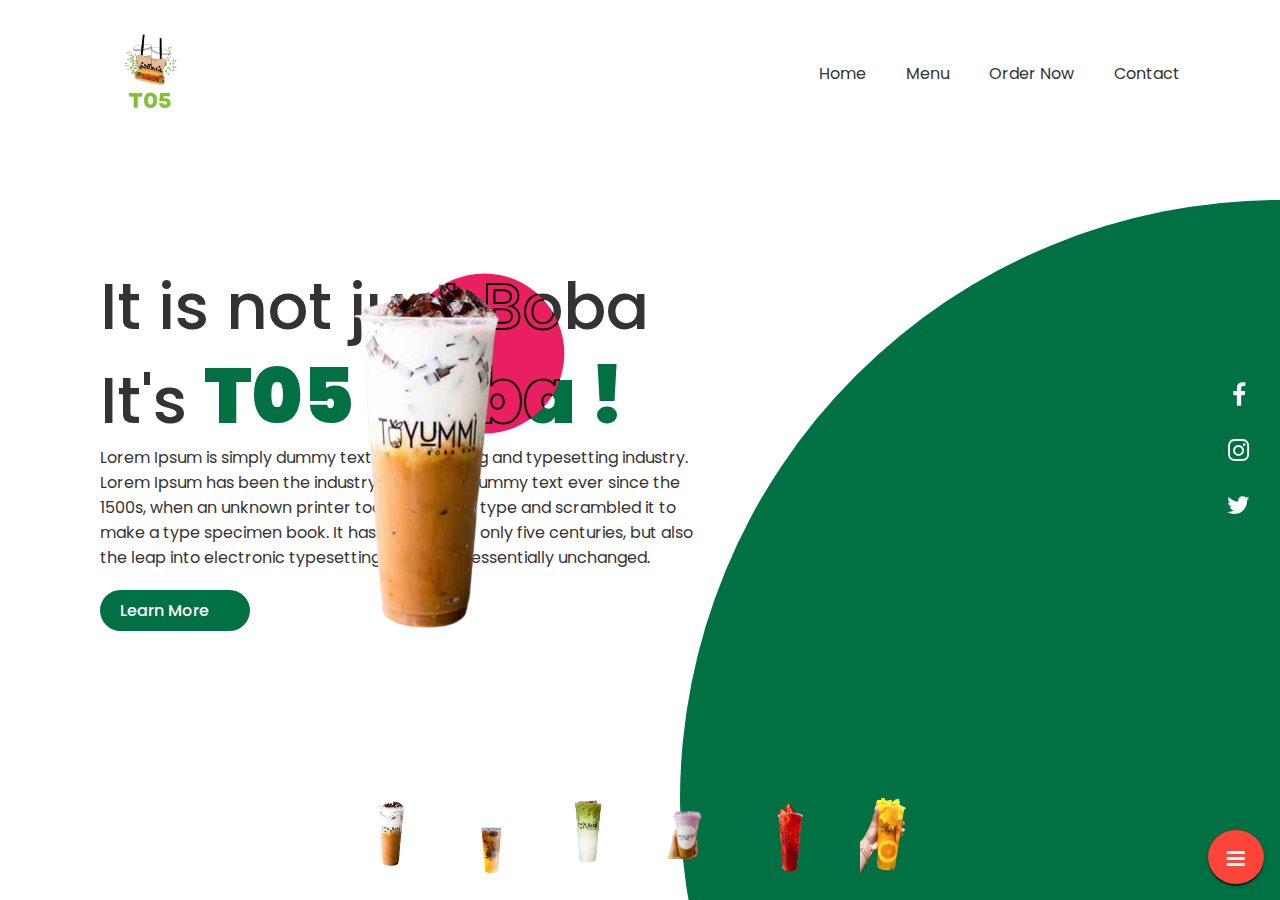
<file: index.html>
<!DOCTYPE html>
<html>
<head>
<title>To5 | Miami</title>
<meta name="viewport" content="width=device-width, initial-scale=1.0">
<link rel="stylesheet" href="style.css">
<link rel="stylesheet" href="https://cdnjs.cloudflare.com/ajax/libs/font-awesome/4.7.0/css/font-awesome.min.css">
<section>
		<div class="circle"></div>
		<header>
			<a href="#" class="logo"><img width= 100px height= 100px src="./src/Logo.png?raw=true"></a>
			<div class="toggle" onclick="toggleMenu()"></div>
			<ul class="navigation">
				<div id="marker"></div>
				<li><a href="./index.html">Home</a></li>
				<li><a href="./menu.html">Menu</a></li>
				<li><a href="./Order.html">Order Now</a></li>
				<li><a href="./contact.html">Contact</a></li>
			</ul>
		</header>
		<div class="content">
			<div class="textBox">
				<h1>It is not just Boba<br>It's <span>T05 Boba !</span></h1>
				<h2 id="circle02">It is not just Boba<br>It's <span>T05 Boba !</span></h2>
				<p>Lorem Ipsum is simply dummy text of the printing and typesetting industry. Lorem Ipsum has been the industry's standard dummy text ever since the 1500s, when an unknown printer took a galley of type and scrambled it to make a type specimen book. It has survived not only five centuries, but also the leap into electronic typesetting, remaining essentially unchanged.</p>
				<a href="#" id="info" onmouseover="addText()" onmouseleave="removeText()">Learn More</a>
			</div>
			<div class="imgBox">
				<img src="./src/boba2.png" class="starbucks" onmouseover="blurEffect()" onmouseleave="unblurEffect()">
				<div class="contentBox">
					<h2 id="contentBox-title" style="--i:1">A New product</h2>
					<p id="contentBox-text" style="--i:2">Lorem Ipsum is simply dummy text of the printing and typesetting industry. Lorem Ipsum has been the industry's standard dummy text ever since the 1500s, when an unknown printer took a galley of type and scrambled it to make a type specimen book.</p>	
				</div>
			</div>
		</div>
		<ul class="thumb">
			<li><img src="./src/boba2.png" onclick="imgSlider('0'); changeCircleColor('#017143'); changetext('0')"></li>
			<li><img src="./src/brown.png" onclick="imgSlider('1'); changeCircleColor('#eb7495'); changetext('1')"></li>
			<li><img src="./src/green.png" onclick="imgSlider('2'); changeCircleColor('#d752b1'); changetext('2')"></li>
			<li><img src="./src/purple.png" onclick="imgSlider('0'); changeCircleColor('#017143'); changetext('3')"></li>
			<li><img src="./src/strawberry.png" onclick="imgSlider('1'); changeCircleColor('#eb7495'); changetext('4')"></li>
			<li><img src="./src/yellow.png" onclick="imgSlider('2'); changeCircleColor('#d752b1'); changetext('5')"></li>
		</ul>
		<ul class="sci">
			<li><a href="#"><i class="fa fa-facebook-f"></i></a></li>
			<li><a href="https://instagram.com/to5.miami"><i class="fa fa-instagram -f"></i></a></li>
			<li><a href="#"><i class="fa fa-twitter -f"></i></a></li>
		</ul>

		<div id ="circularMenu1" class="circular-menu" onclick="menuEffect()">
			<a href="#" class="floating-btn"><i class="fa fa-bars"></i></a>
			<div class="items-wrapper">
				<a href="#" class="menu-item"><i class="fa fa-coffee -f"></i></a>
				<a href="#" class="menu-item"><i class="fa-thin fa-blender"></i></a>
				<a href="#" class="menu-item"><i class="fa fa-blender"></i></i></a>
				<a href="#" class="menu-item"><i class="fa fa-blender"></i></a>
			</div>
			
		</div>
	</section>

	<script type="text/javascript">
		var products = [ 
			{
				"name": "Menthol Smoothie",
				"image": "./src/boba2.png",
				"description": "Lorem Ipsum is simply dummy text of the printing and typesetting industry. Lorem Ipsum has been the industry"
			},
			{
				"name": " Passion Smoothie",
				"image": "./src/brown.png",
				"description": "Lorem Ipsum is simply dummy text of the printing and typesetting industry. Lorem Ipsum has been the industry"
			},
			{
				"name": " Strawberry Smoothie",
				"image": "./src/green.png",
				"description": "Lorem Ipsum is simply dummy text of the printing and typesetting industry. Lorem Ipsum has been the industry"
			},
			

		];
	
		text = document.querySelector('.textBox'); 
		sci = document.querySelector('.sci');
		thumb = document.querySelector('.thumb'); 
		var info = document.getElementById('info');
		var marker = document.querySelector('#marker');
	    var item = document.querySelectorAll('.navigation li a')

		function imgSlider(anything) {
			document.querySelector('.starbucks').src = products[anything].image;
		}
		function changeCircleColor(color){
			const circle = document.querySelector('.circle');
			const circle2 = document.getElementById('circle02');
			circle.style.background = color;
			circle2.style.background = color;
			info.style.background = color;
		}
		function blurEffect(){ 
			text.style.filter = "blur(10px)";
			sci.style.filter = "blur(10px)";
			thumb.style.filter = "blur(10px)";
		}
		function changetext(i){
			const producttitle = document.getElementById('contentBox-title');
			const contenttext = document.getElementById('contentBox-text');
			producttitle.innerText = products[i].name;
			contenttext.innerText = products[i].description;
		}
		function unblurEffect(){
			text.style.removeProperty('filter');
			sci.style.removeProperty('filter');
			thumb.style.removeProperty('filter');
		}
		function addText(){
			setTimeout(function(){
				info.innerText = 'Learn More about our products';
			}, 500);
		}
		function removeText(){
			info.innerText ='Learn More';
		}
		function menuEffect(){
			document.getElementById('circularMenu1').classList.toggle('active')
		}
		function indicator(e) {
	    	marker.style.left = e.offsetLeft+"px";
	    	marker.style.width = e.offsetWidth+"px";
	    }
	    item.forEach(link => {
	    	link.addEventListener('click', (e) => {
	    		indicator(e.target);
	    	})
	    })
	    function toggleMenu(){
	      var menutoggle = document.querySelector('.toggle');
	      var menu = document.querySelector('.navigation');
	      menutoggle.classList.toggle('active');
	      menu.classList.toggle('active') 
	    }	 
	</script>
</file>
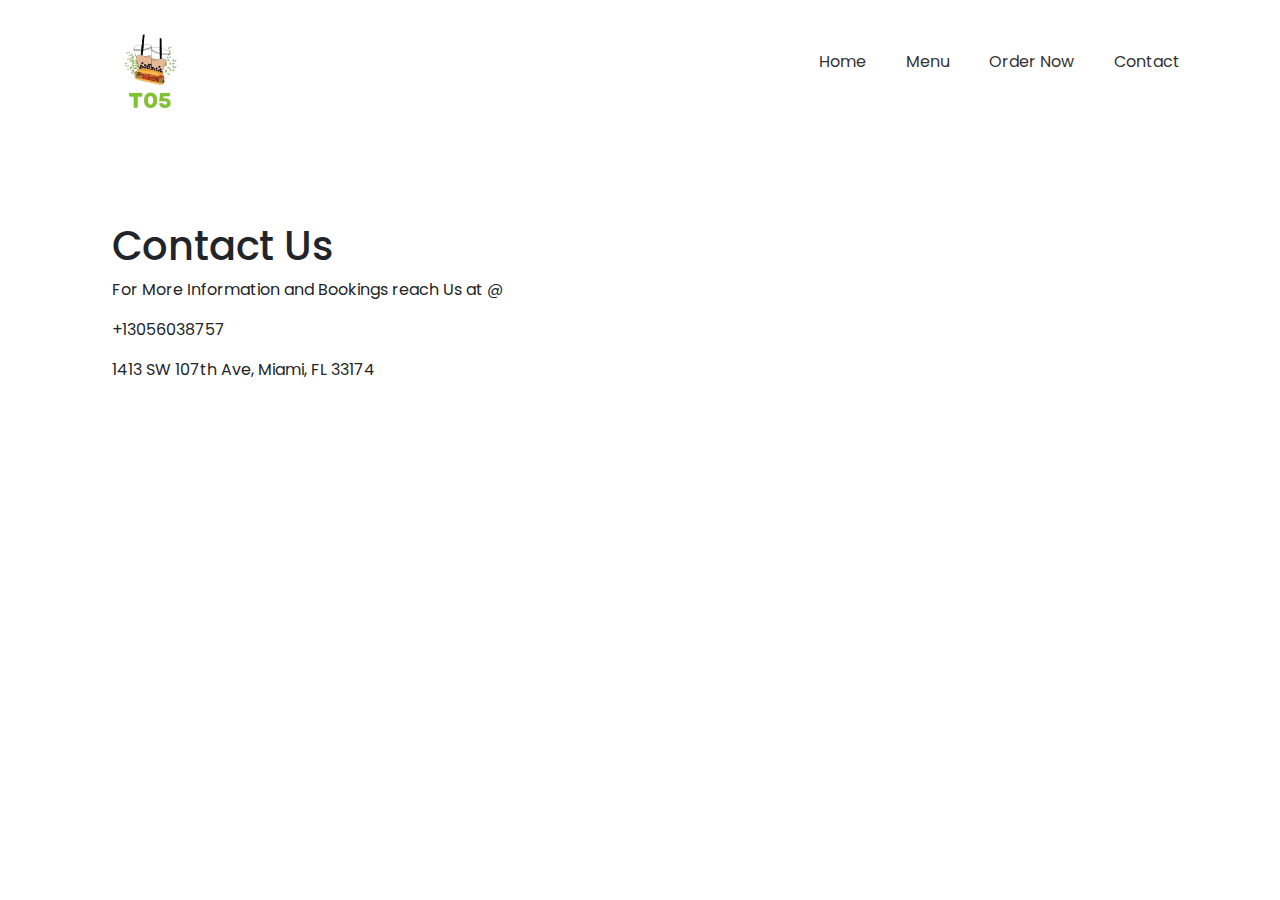
<file: contact.html>
<!DOCTYPE html>
<html>
<head>
<title>To5 | Miami</title>
<meta name="viewport" content="width=device-width, initial-scale=1.0">
<link rel="stylesheet" href="style.css">
<link rel="stylesheet" href="https://cdnjs.cloudflare.com/ajax/libs/font-awesome/4.7.0/css/font-awesome.min.css">
<link href="https://cdn.jsdelivr.net/npm/bootstrap@5.3.1/dist/css/bootstrap.min.css" rel="stylesheet">
<script src="https://cdn.jsdelivr.net/npm/bootstrap@5.3.1/dist/js/bootstrap.bundle.min.js"></script>
</head>
<section>
		<header>
			<a href="#" class="logo"><img width= 100px height= 100px src="./src/Logo.png?raw=true"></a>
			<div class="toggle" onclick="toggleMenu()"></div>
			<ul class="navigation">
				<div id="marker"></div>
				<li><a href="./index.html">Home</a></li>
				<li><a href="./menu.html">Menu</a></li>
				<li><a href="./Order.html">Order Now</a></li>
				<li><a href="./contact.html">Contact</a></li>
			</ul>
		</header>
        <div class="container">
            <div class="row">
              <div class="col">
                <h1>Contact Us</h1>
                <p>For More Information and Bookings reach Us at @</p>
                <p tel="+13056038757">+13056038757</p>
                <p>1413 SW 107th Ave, Miami, FL 33174</p>
               </div>
              <div class="col">
                <iframe src="https://www.google.com/maps/embed?pb=!1m18!1m12!1m3!1d3593.433107624414!2d-80.36917432486825!3d25.75625420883071!2m3!1f0!2f0!3f0!3m2!1i1024!2i768!4f13.1!3m3!1m2!1s0x88d9bf655558317b%3A0xa29d55e56210933d!2sTEA-05!5e0!3m2!1sen!2sus!4v1692670109663!5m2!1sen!2sus" width="600" height="450" style="border:0;" allowfullscreen="" loading="lazy" referrerpolicy="no-referrer-when-downgrade"></iframe>
              </div>
</file>
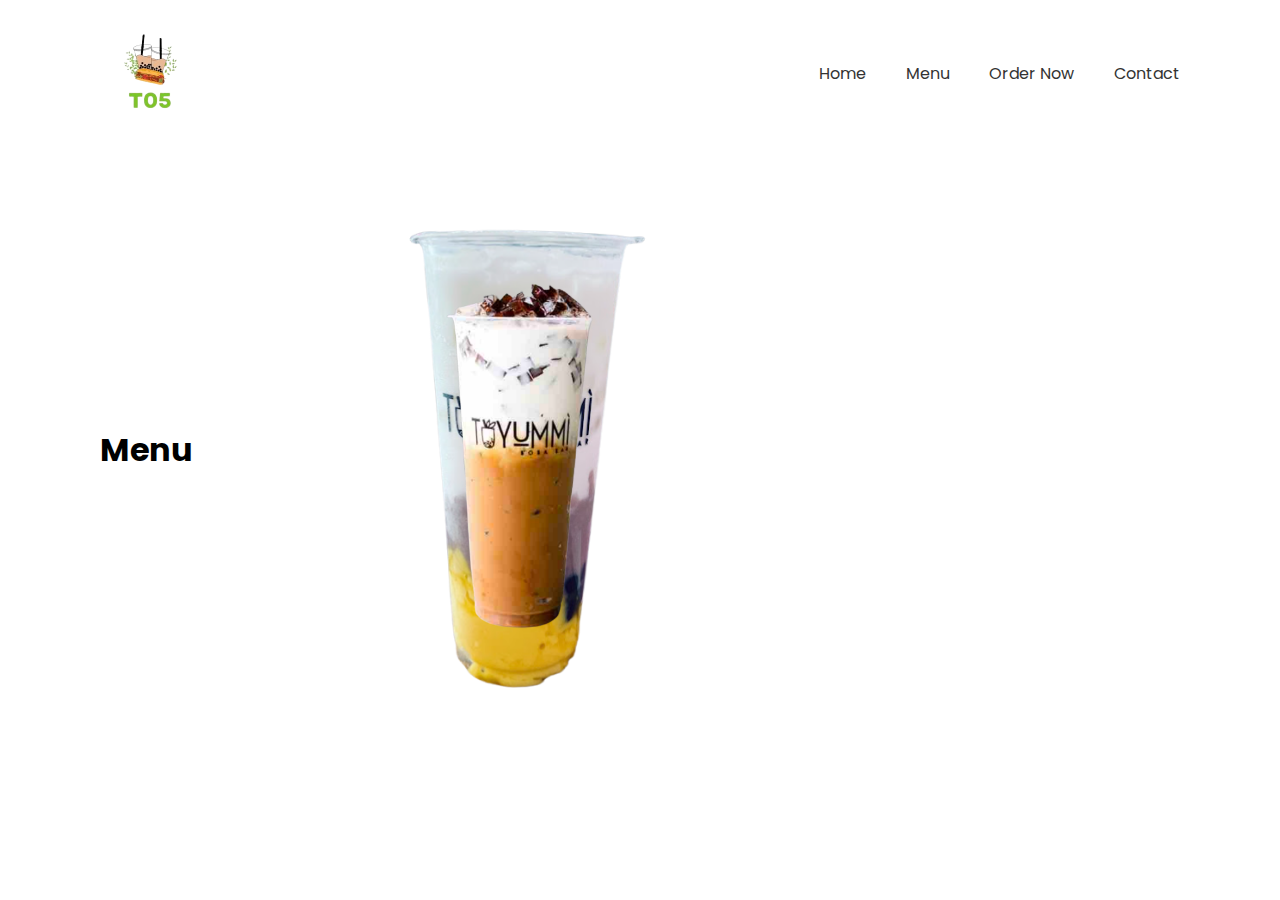
<file: menu.html>
<!DOCTYPE html>
<html>
<head>
<title>To5 | Miami</title>
<meta name="viewport" content="width=device-width, initial-scale=1.0">
<link rel="stylesheet" href="style.css">
<link rel="stylesheet" href="https://cdnjs.cloudflare.com/ajax/libs/font-awesome/4.7.0/css/font-awesome.min.css">
<section>
		<header>
			<a href="#" class="logo"><img width= 100px height= 100px src="./src/Logo.png?raw=true"></a>
			<div class="toggle" onclick="toggleMenu()"></div>
			<ul class="navigation">
				<div id="marker"></div>
				<li><a href="./index.html">Home</a></li>
				<li><a href="./menu.html">Menu</a></li>
				<li><a href="./Order.html">Order Now</a></li>
				<li><a href="./contact.html">Contact</a></li>
			</ul>
		</header>
        <h1 class="navigation">Menu</h1>
        <div class="content">
            <div class="imgBox">
                <img src="./src/boba2.png" class="starbucks" onmouseover="blurEffect()" onmouseleave="unblurEffect()">
                <div class="contentBox">
                    <h2 id="contentBox-title" style="--i:1">A New product</h2>
                    <p id="contentBox-text" style="--i:2">Lorem Ipsum is simply dummy text of the printing and typesetting industry. Lorem Ipsum has been the industry's standard dummy text ever since the 1500.</p>	
                </div>
            </div>
            <div class="imgBox">
                <img src="./src/boba1.png" class="starbucks" onmouseover="blurEffect()" onmouseleave="unblurEffect()">
                <div class="contentBox">
                    <h2 id="contentBox-title" style="--i:1">A New product</h2>
                    <p id="contentBox-text" style="--i:2">Lorem Ipsum is simply dummy text of the printing and typesetting industry. Lorem Ipsum has been the industry's standard dummy text ever since the 1500.</p>	
                </div>
            </div>
            <div class="imgBox">
                <img src="./src/boba2.png" class="starbucks" onmouseover="blurEffect()" onmouseleave="unblurEffect()">
                <div class="contentBox">
                    <h2 id="contentBox-title" style="--i:1">A New product</h2>
                    <p id="contentBox-text" style="--i:2">Lorem Ipsum is simply dummy text of the printing and typesetting industry. Lorem Ipsum has been the industry's standard dummy text ever since the 1500.</p>	
                </div>
            </div>
            <div class="imgBox">
                <img src="./src/boba2.png" class="starbucks" onmouseover="blurEffect()" onmouseleave="unblurEffect()">
                <div class="contentBox">
                    <h2 id="contentBox-title" style="--i:1">A New product</h2>
                    <p id="contentBox-text" style="--i:2">Lorem Ipsum is simply dummy text of the printing and typesetting industry. Lorem Ipsum has been the industry's standard dummy text ever since the 1500.</p>	
                </div>
            </div>
        </div>
        

</section>
</file>
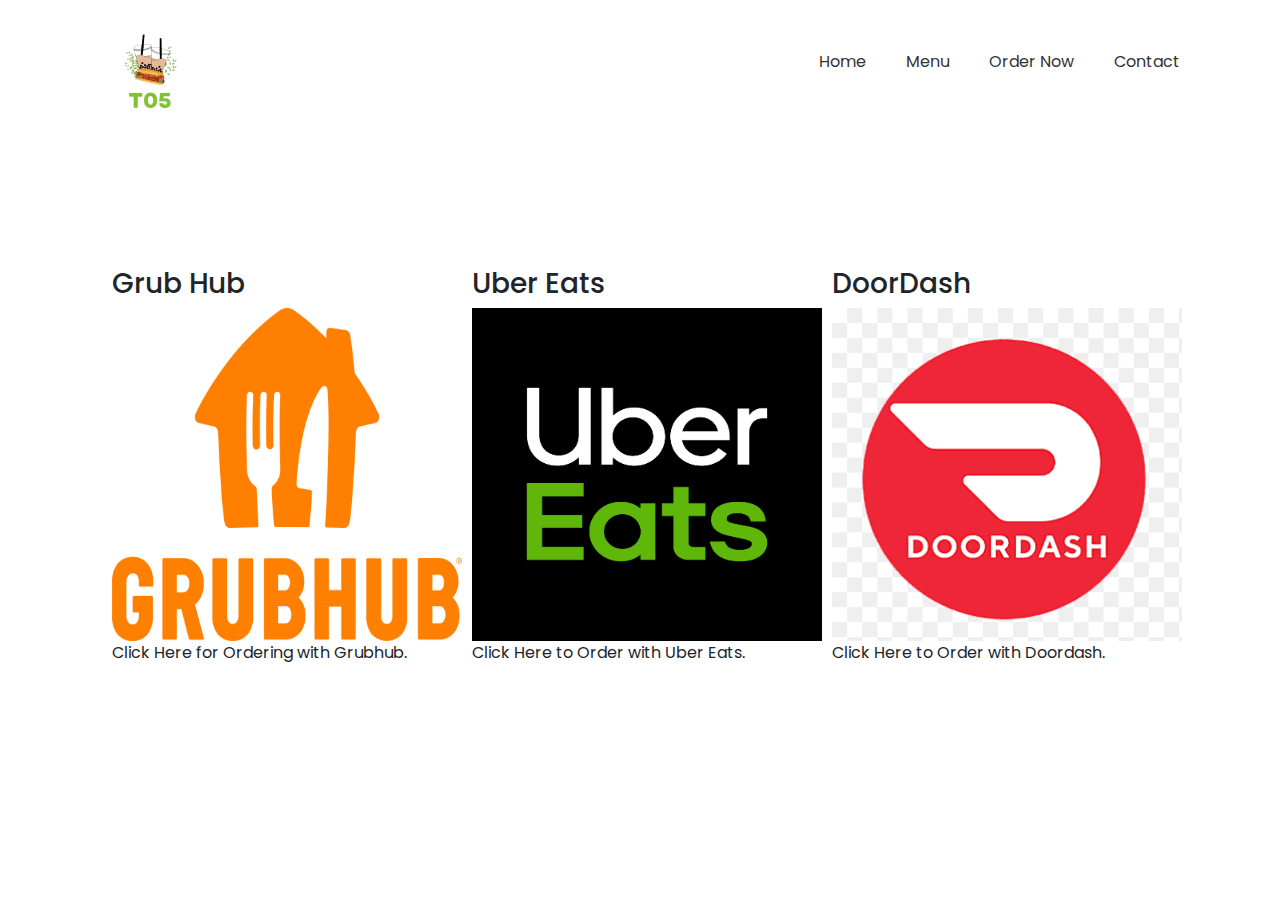
<file: Order.html>
<!DOCTYPE html>
<html>
<head>
<title>To5 | Miami</title>
<meta name="viewport" content="width=device-width, initial-scale=1.0">
<link rel="stylesheet" href="style.css">
<link rel="stylesheet" href="https://cdnjs.cloudflare.com/ajax/libs/font-awesome/4.7.0/css/font-awesome.min.css">
<link href="https://cdn.jsdelivr.net/npm/bootstrap@5.3.1/dist/css/bootstrap.min.css" rel="stylesheet">
<script src="https://cdn.jsdelivr.net/npm/bootstrap@5.3.1/dist/js/bootstrap.bundle.min.js"></script>
</head>
<section>
		<header>
			<a href="#" class="logo"><img width= 100px height= 100px src="./src/Logo.png?raw=true"></a>
			<div class="toggle" onclick="toggleMenu()"></div>
			<ul class="navigation">
				<div id="marker"></div>
				<li><a href="./index.html">Home</a></li>
				<li><a href="./menu.html">Menu</a></li>
				<li><a href="./Order.html">Order Now</a></li>
				<li><a href="./contact.html">Contact</a></li>
			</ul>
		</header>
        <div class="container mt-5">
            <div class="row">
              <div class="col-sm-4">
                <h3 color="green">Grub Hub</h3>
                <a href="https://www.grubhub.com/restaurant/t-yummi-fiu-1413-sw-107th-ave-miami/5525296"  target="_blank"><img src="./src/grubhub.png" alt="grubhub" width="350" height="333"></a>
                <p>Click Here for Ordering with Grubhub.</p>
              </div>
              <div class="col-sm-4">
                <h3>Uber Eats</h3>
                <a href="https://www.ubereats.com/store/t-yummi-fiu/mZcAsIFCSjyeJvD6Yhh2Bg?diningMode=PICKUP"  target="_blank"><img src="./src/ubereats.png" alt="ubereats" width="350" height="333"></a>
                <p>Click Here to Order with Uber Eats.</p>
              </div>
              <div class="col-sm-4">
                <h3>DoorDash</h3>        
                <a href="https://www.grubhub.com/restaurant/t-yummi-fiu-1413-sw-107th-ave-miami/5525296"  target="_blank"><img src="./src/doordash.png" alt="DoorDash" width="350" height="333"></a>
                <p>Click Here to Order with Doordash.</p>
              </div>
            </div>
          </div>
          
          </body>
</file>
<file: style.css>
@import url('https://fonts.googleapis.com/css2?family=Poppins:wght@100;200;300;400;500;600;700;800;900&display=swap');

* {
	margin: 0;
	padding: 0;
	box-sizing: border-box;
	font-family: 'Poppins', sans-serif;
}

section {
	position: relative;
	width: 100%;
	min-height: 100vh;
	padding: 100px;
	display: flex;
	justify-content: space-between;
	align-items: center;
	background: #fff;
}
.blur {
	filter: blur(10px);
}
.circle {
	position: absolute;
	top: 0;
	left: 0;
	width: 100%;
	height: 100%;
	background: #017143;
	clip-path: circle(600px at right 800px);
	transition: background 0.5s ease-in-out;
}
/*-----------------------
Header Design---------*/
header {
	position: absolute;
	top: 0;
	left: 0;
	width: 100%;
	padding: 20px 100px;
	display: flex;
	justify-content: space-between;
	align-items: center;
}
header .logo {
	position: relative;
	max-width: 50px;
}
header .navigation {
	position: relative;
	display: flex;	
}
header .navigation #marker {
	position: absolute;
	left: 0;
	height: 4px;
	background: #111;
	bottom: -8px;
	transition: 0.5s ease-in-out;
	border-radius: 4px;
}
header .navigation li {
	list-style: none;
}
header .navigation li a {
	display: inline-block;
	color: #333;
	font-weight: 400;
	margin-left: 40px;
	text-decoration: none;
}
/*-----------------------
Content Design---------*/
.content {
	position: relative;
	width: 100%;
	display: flex;
	justify-content: space-between;
	align-items: center;
}
/*TextBox Design*/
.content .textBox {
	position: relative;
	max-width: 600px;
}
.content .textBox h1 {
	color: #333;
	font-size: 4em;
	line-height: 1.4em;
	font-weight: 500;
}
.content .textBox h1 span {
	color: #017143;
	font-size: 1.2em;
	font-weight: 900;
}
.content .textBox h2 {
	position: absolute;
	background: #e91e63;
	clip-path: circle(80px at 70% 50%);
	top: 0;
	left: 0;
	color: transparent;
	font-size: 4em;
	line-height: 1.4em;
	font-weight: 500;
	-webkit-text-stroke: 2px;
	-webkit-text-stroke-color: #000;
	animation: 20s circlemoves linear infinite;
	transition: background 0.5s ease-in-out;
}
.content .textBox h2 span {
	color: transparent;
	font-size: 1.2em;
	font-weight: 900;
}
.content .textBox p {
	color: #333;
}
.content .textBox a {
	display: inline-block;
	width: 150px;
	margin-top: 20px;
	padding: 8px 20px;
	background: #017143;
	color: #fff;
	border-radius: 40px;
	font-weight: 500;
	text-decoration: none;
	overflow: hidden;
	transition: all 0.5s ease-in-out;
}
.content .textBox a:hover {
	width: 300px;
}
/*-----------------------
img Design-------------*/
.content .imgBox {
	width: 600px;
	height: 500px;
	display: flex;
	justify-content: center;
	flex-direction: column;
	padding: 20px 50px;
	animation: 5s imgmoves linear infinite;
	overflow: hidden;
	transition: 0.5s ease-in-out;

}
.content .imgBox img {
	position: absolute;
	left: 15%;
	max-width: 320px;
}
.content .imgBox:hover {
	animation-play-state: paused;
	backdrop-filter: blur(10px);
	box-shadow: 0 25px 60px rgba(0, 0, 0, 0.8);
}
.content .imgBox .contentBox {
	position: absolute;
	max-width: 400px;
	display: flex;
	bottom: 0;
	padding: 10px 20px;
	flex-direction: column;
	opacity: 0;
	transition: 0.4s ease-in-out;
}
.content .imgBox:hover .contentBox {
	opacity: 1;
	background: rgba(255,255,255,0.3);
}
.content .imgBox .contentBox h2 {
	margin-top: 10px;
	transform: translateY(50px);
	transition: 0.5s;
	font-size: 1.2em;
	font-weight: 900;
	text-transform: uppercase;
	color: #000;
	opacity: 0;
	transition-delay: calc(0.1s * var(--i)); 	
}
.content .imgBox:hover .contentBox h2 {
	opacity: 1;
	transform: translateY(0);
}
.content .imgBox .contentBox p {
	margin-top: 10px;
	transform: translateY(75px);
	transition: 0.5s;
	font-size: 0.8em; 
	font-weight: 500;
	opacity: 0;
	transition-delay: calc(0.1s * var(--i));	
}
.content .imgBox:hover .contentBox p {
	opacity: 1;
	transform: translateY(0);
}
/*-----------------------
Thumbnail Design---------*/
.thumb {
	position: absolute;
	left: 50%;
	bottom: 20px;
	transform: translateX(-50%);
	display: flex;
}
.thumb li {
	list-style: none;
	display: inline-block;
	margin: 0 20px;
	cursor: pointer;
	transition: 0.5s;
}
.thumb li:hover {
	transform: translateY(-15px);
}
.thumb li img {
	max-width: 60px;
}

/*-----------------------
Social Netxork Icons Design---------*/
.sci {
	position: absolute;
	top: 50%;
	right: 30px;
	transform: translateY(-50%);
	justify-content: center;
	align-items: center;
	flex-direction: column;
}
.sci li {
	list-style: none;
}
.sci li a {
	display: inline-block;
	margin: 30px 0;
	text-decoration: none;
	display: flex;
	justify-content: center;
	align-items: center;
}
.sci li a i {
	font-size: 25px;
	color: #000;
	filter: invert(1);
}

/*-----------------------
Circular menu---------*/
.circular-menu {
	position: fixed;
	bottom: 1em;
	right: 1em;
}
.circular-menu:after {
	display: block;
	content: '';
	width: 3.5em;
	height:3.5em;
	border-radius: 50%;
	position: absolute;
	top: 0;
	right: 0;
	z-index: -2;
	background-color: #002d1a;
	transition: all 0.3s ease;
}
.circular-menu.active:after {
	transform: scale3d(5.5, 5.5, 1);
	transition-timing-function: cubic-bezier(0.68, 1.55, 0.265, 1);
}

.circular-menu .floating-btn {
	display: block;
	width:3.5em;
	height: 3.4em;
	border-radius: 50%;
	background-color: hsl(4, 95%, 60%);
	box-shadow: 0 2px 5px 0 hsla(0, 0%, 0%, .26);
	color: #fff;
	text-align: center;
	line-height: 3.9;
	cursor: pointer;
	outline: 0;
}
.circular-menu.active .floating-btn {
	box-shadow: inset 0 0 3px hsla(0,0%, 0%, 0.3);
}
.circular-menu.floating-menu:active {
	box-shadow: 0 4px 8px 0 hsla(0, 0%, 0%, 0.4);
}
.circular-menu .floating-btn i {
	font-size: 1.3em;
	transition: transform 0.2s ease;
}
.circular-menu.active .floating-btn i {
	transform: rotate(-45deg);
}
.circular-menu .menu-item {
	position: absolute;
	top: 0.2em;
	right: 0.2em;
	z-index: -1;
	display: block;
	text-decoration: none;
	color: #fff;
	font-size: 1em;
	width: 3em;
	height: 3em;
	border-radius: 50%;
	text-align: center;
	line-height: 3;
	background-color: hsla(0, 0%, 0%, 0.1);
	transition: transform 0.3s ease, background 0.2s ease;
}
.circular-menu .menu-item:hover {
	background-color: #017143;
} 
.circular-menu.active .menu-item {
	transition-timing-function: cubic-bezier(0.175, 0.885, 0.32, 1.275);
}

.circular-menu.active .menu-item:nth-child(1) {
  transform: translate3d(1em,-7em,0);
}

.circular-menu.active .menu-item:nth-child(2) {
  transform: translate3d(-3.5em,-6.3em,0);
}

.circular-menu.active .menu-item:nth-child(3) {
  transform: translate3d(-6.5em,-3.2em,0);
}

.circular-menu.active .menu-item:nth-child(4) {
  transform: translate3d(-7em,1em,0);
}
/*-----------------------
Animations---------*/
@keyframes imgmoves {
	0% {
		transform: translateY(0);
	}
	25% {
		transform: translateY(-20px);
	}
	50% {
		transform: translateY(20px);
	}
	100% {
		transform: translateY(0);
	}
}

@keyframes circlemoves {
	0% {
		clip-path: circle(80px at 70% 50%);
	}
	50% {
		clip-path: circle(80px at 20% 50%);
	}
	100% {
		clip-path: circle(80px at 70% 50%);
	}
}

/*-----------------------
Responsive---------*/
@media (max-width: 991px) {
	header {
		padding: 40px;
	}
	section {
		padding: 150px 40px;
	}
	header .navigation {
		display: none;
	}
  	header .navigation #marker {
		display: none;
	}
	header .navigation.active {
		position: fixed;
		display: flex;
		flex-direction: column;
		justify-content: center;
		align-items: center;
		top: 0;
		left: 0;
		width: 100%;
		height: 100%;
		background: #017143;
		z-index: 5;
	}
	header .navigation li a {
		margin: 10px 0;
		font-size: 1.5rem;
		font-weight: 300;
		transition: 0.3s ease-in-out;
		color: #fff;
	}
	header .navigation li:hover a {
		color: #000;
		font-weight: 700;
		margin: 15px 0;
	}
	.toggle {
    	display: block;
    	position: relative;
    	width: 30px;
    	height: 30px;
    	cursor: pointer;
  	}
  	.toggle:before {
	    content: '';
	    position: absolute;
	    top: 4px;
	    width: 100%;
	    height: 3px;
	    background: #000;
	    z-index: 6;
	    box-shadow: 0 10px 0 #000;
	    transition: 0.5s ease;
	}
  	.toggle:after {
	    content: '';
	    position: absolute;
	    bottom: 4px;
	    width: 100%;
	    height: 3px;
	    background: #000;
	    z-index: 6;
	    transition: 0.5s ease;
  	}
  	.toggle.active {
  		position: fixed;
  		right: 4%;
  		z-index: 6;
  	}
	.toggle.active::before {
    	transform: translate(-50%, 325%) rotate(45deg); 
    	box-shadow: none; 
    	background: #fff;
	} 
	.toggle.active::after {
		transform: translate(-50%, -325%) rotate(-45deg);
		background: #fff;
	}
	.content {
		flex-direction: column;
	}
		.content .textBox p {
		color: #000;
	}
	.circular-menu {
		display: none;
	}
}
@media (max-width: 480px) {
	.content .textBox h1 {
		font-size: 2em;
		margin: 20px auto;
	}
	.content .textBox h1 span {
		color: #393939;
	}
	.content .textBox h2 {
		font-size: 2em;
		margin: 20px auto;
		clip-path: 
	}
	.content .textBox a {
		background: #393939;
	}
	.content .imgBox {
		max-width: 480px;
	}
	.sci {
	position: absolute;
    top: 68%;
	}

	@keyframes circlemoves {
	0% {
		clip-path: circle(50px at 70% 50%);
	}
	50% {
		clip-path: circle(50px at 20% 50%);
	}
	100% {
		clip-path: circle(50px at 70% 50%);
	}
}
}
</file>
